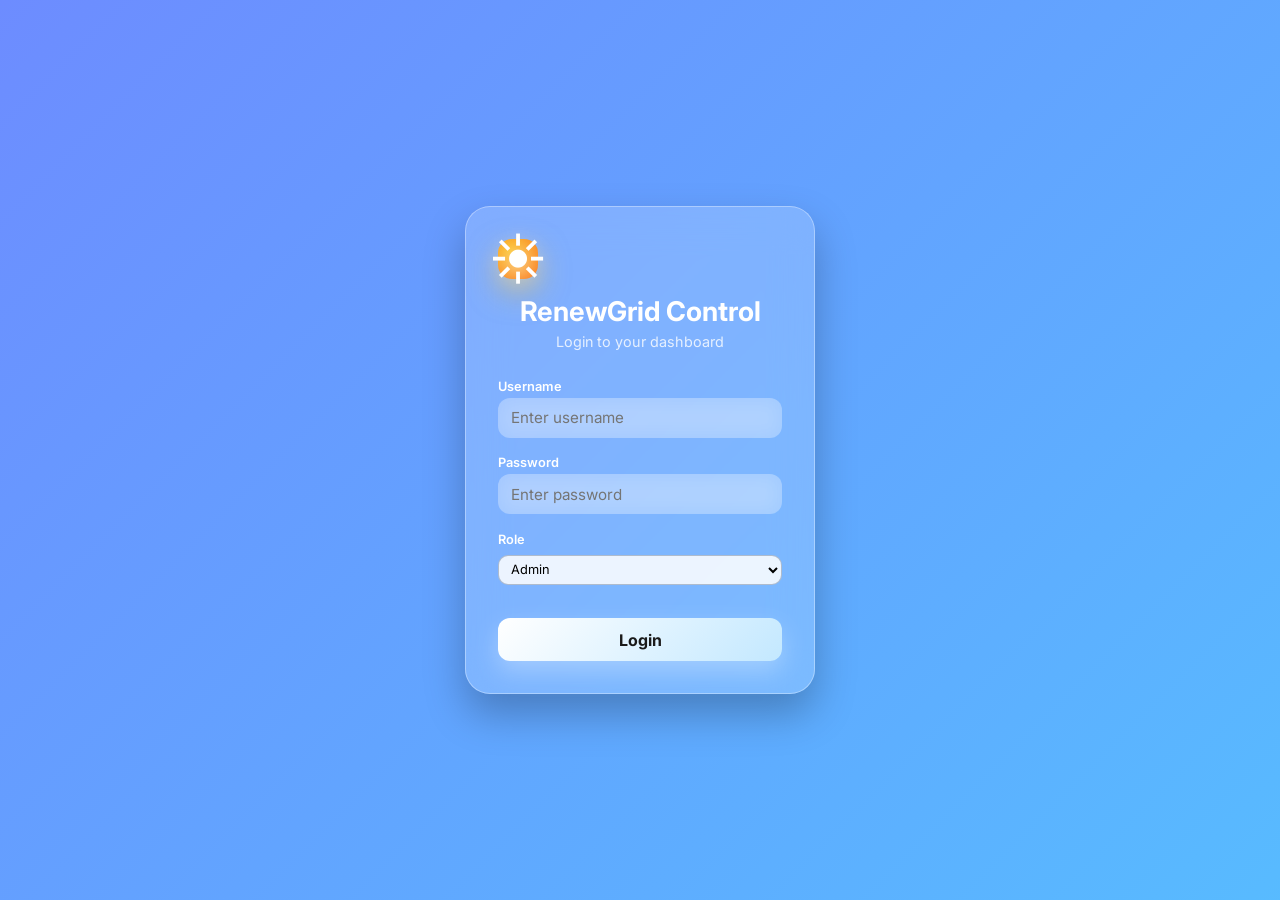
<file: index.html>
<!DOCTYPE html>
<html lang="en">

<head>
    <meta charset="UTF-8" />
    <meta name="viewport" content="width=device-width, initial-scale=1.0" />
    <title>RenewGrid Login</title>
    <link href="https://fonts.googleapis.com/css2?family=Inter:wght@300;400;600;700;800&display=swap" rel="stylesheet">
    <link rel="stylesheet" href="css/style.css">
</head>

<body>
    <div class="login-container">
        <div class="login-card">
            <div class="logo">☀️</div>
            <h2>RenewGrid Control</h2>
            <p class="subtitle">Login to your dashboard</p>

            <div class="form-group">
                <label for="username">Username</label>
                <input id="username" type="text" placeholder="Enter username" />
            </div>

            <div class="form-group">
                <label for="password">Password</label>
                <input id="password" type="password" placeholder="Enter password" />
            </div>

            <div class="form-group">
                <label for="role">Role</label>
                <select id="role">
                    <option value="admin">Admin</option>
                    <option value="viewer">Viewer</option>
                </select>
            </div>

            <div id="errorMsg" class="error-msg" style="display:none"></div>

            <button id="loginBtn">Login</button>
        </div>
    </div>

    <script type="module" src="./js/app.js"></script>
</body>

</html>
</file>
<file: css/style.css>
/* ========== RESET & BASE ========== */
* {
    margin: 0;
    padding: 0;
    box-sizing: border-box;
    font-family: "Inter", system-ui, -apple-system, BlinkMacSystemFont, sans-serif;
}

html,
body {
    height: 100%;
}

body {
    background: radial-gradient(circle at top left, #f9fbff, #dde3f0);
    color: #1f2933;
    -webkit-font-smoothing: antialiased;
    transition: background 0.3s ease, color 0.3s ease;
}

/* Dark base */
body.dark {
    background: radial-gradient(circle at top left, #020617, #020617);
    color: #e5e7eb;
}

/* ========== LAYOUT ========== */

.app-grid {
    display: grid;
    grid-template-columns: 260px 1fr;
    height: 100vh;
    overflow: hidden;
}

/* ========== SIDEBAR ========== */

.sidebar {
    background: linear-gradient(180deg, rgba(15, 23, 42, 0.95), rgba(30, 64, 175, 0.95));
    color: #f9fafb;
    display: flex;
    flex-direction: column;
    justify-content: space-between;
    padding: 1.2rem 1rem;
    border-right: 1px solid rgba(148, 163, 184, 0.3);
    backdrop-filter: blur(24px);
}

.brand {
    display: flex;
    align-items: center;
    gap: 0.75rem;
    margin-bottom: 1.5rem;
}

.logo {
    width: 40px;
    height: 40px;
    border-radius: 14px;
    display: flex;
    align-items: center;
    justify-content: center;
    background: radial-gradient(circle at 30% 30%, #fbbf24, #f97316);
    box-shadow: 0 12px 30px rgba(251, 191, 36, 0.5);
    font-size: 1.4rem;
}

.brand-text .title {
    font-size: 1.2rem;
    font-weight: 700;
    letter-spacing: 0.03em;
}

.brand-text .subtitle {
    font-size: 0.8rem;
    opacity: 0.75;
}

/* NAV */
.nav {
    display: flex;
    flex-direction: column;
    gap: 0.3rem;
    margin-bottom: 1rem;
}

.nav-btn {
    border: none;
    outline: none;
    background: transparent;
    color: #cbd5f5;
    font-size: 0.95rem;
    padding: 0.7rem 0.8rem;
    border-radius: 999px;
    display: flex;
    align-items: center;
    gap: 0.65rem;
    cursor: pointer;
    transition: background 0.2s ease, color 0.2s ease, transform 0.1s ease;
}

.nav-btn i {
    font-size: 1rem;
    opacity: 0.85;
}

.nav-btn:hover {
    background: rgba(148, 163, 184, 0.26);
    transform: translateY(-1px);
}

.nav-btn.active {
    background: linear-gradient(90deg, #6366f1, #22c55e);
    color: #f9fafb;
    box-shadow: 0 10px 24px rgba(99, 102, 241, 0.45);
}

.sidebar-bottom {
    margin-top: 1rem;
    display: flex;
    flex-direction: column;
    gap: 0.65rem;
}

.role-pill {
    display: inline-flex;
    align-items: center;
    justify-content: space-between;
    gap: 0.4rem;
    padding: 0.3rem 0.7rem;
    font-size: 0.8rem;
    border-radius: 999px;
    background: rgba(15, 23, 42, 0.55);
    border: 1px solid rgba(148, 163, 184, 0.4);
}

.small-actions {
    display: flex;
    align-items: center;
    justify-content: space-between;
    gap: 0.5rem;
}

.icon-btn {
    border: none;
    outline: none;
    background: rgba(15, 23, 42, 0.6);
    color: #e5e7eb;
    width: 34px;
    height: 34px;
    border-radius: 999px;
    display: inline-flex;
    align-items: center;
    justify-content: center;
    cursor: pointer;
    transition: background 0.2s ease, transform 0.1s ease;
}

.icon-btn:hover {
    background: rgba(148, 163, 184, 0.4);
    transform: translateY(-1px);
}

#logoutBtn {
    border: none;
    outline: none;
    padding: 0.4rem 0.9rem;
    border-radius: 999px;
    font-size: 0.85rem;
    background: rgba(239, 68, 68, 0.08);
    border: 1px solid rgba(239, 68, 68, 0.5);
    color: #fecaca;
    display: inline-flex;
    align-items: center;
    gap: 0.4rem;
    cursor: pointer;
    transition: background 0.2s ease, transform 0.1s ease, border 0.2s ease;
}

#logoutBtn:hover {
    background: rgba(239, 68, 68, 0.3);
    transform: translateY(-1px);
}

/* ========== MAIN / TOPBAR ========== */

.main {
    display: flex;
    flex-direction: column;
    min-width: 0;
}

.topbar {
    display: flex;
    align-items: center;
    justify-content: space-between;
    padding: 0.8rem 1.25rem;
    border-bottom: 1px solid rgba(148, 163, 184, 0.35);
    background: rgba(255, 255, 255, 0.55);
    backdrop-filter: blur(24px);
}

body.dark .topbar {
    background: rgba(15, 23, 42, 0.9);
}

.search {
    display: flex;
    align-items: center;
    gap: 0.5rem;
    padding: 0.4rem 0.7rem;
    border-radius: 999px;
    border: 1px solid rgba(148, 163, 184, 0.4);
    background: rgba(255, 255, 255, 0.65);
}

body.dark .search {
    background: rgba(15, 23, 42, 0.75);
    border-color: rgba(51, 65, 85, 0.9);
}

.search i {
    font-size: 0.9rem;
    color: #6b7280;
}

.search input {
    border: none;
    outline: none;
    background: transparent;
    font-size: 0.85rem;
    min-width: 200px;
    color: inherit;
}

.top-actions {
    display: flex;
    align-items: center;
    gap: 1.1rem;
}

.stat.quick {
    display: flex;
    flex-direction: column;
    align-items: flex-end;
}

.stat.quick .label {
    font-size: 0.7rem;
    text-transform: uppercase;
    letter-spacing: 0.08em;
    opacity: 0.7;
}

.stat.quick .value {
    font-size: 0.95rem;
    font-weight: 600;
}

.avatar {
    width: 36px;
    height: 36px;
    border-radius: 999px;
    background: linear-gradient(135deg, #6366f1, #ec4899);
    color: white;
    font-size: 0.85rem;
    font-weight: 700;
    display: flex;
    align-items: center;
    justify-content: center;
    box-shadow: 0 8px 22px rgba(99, 102, 241, 0.55);
}

/* ========== CONTENT & TABS ========== */

.content {
    padding: 1rem 1.25rem 1.5rem;
    overflow: auto;
}

.tab {
    display: none;
}

.tab.active {
    display: block;
}

.cards-row {
    display: grid;
    grid-template-columns: repeat(auto-fit, minmax(260px, 1fr));
    gap: 1rem;
    margin-bottom: 1rem;
}

/* ========== CARD (GLASSMORPHIC, COLORFUL) ========== */

.card {
    position: relative;
    background: radial-gradient(circle at top left, rgba(255, 255, 255, 0.95), rgba(248, 250, 252, 0.9));
    border-radius: 18px;
    padding: 1rem;
    box-shadow:
        0 18px 40px rgba(15, 23, 42, 0.08),
        0 0 0 1px rgba(148, 163, 184, 0.15);
    backdrop-filter: blur(24px);
    transition: transform 0.16s ease, box-shadow 0.2s ease, border 0.2s ease;
}

.card:hover {
    transform: translateY(-3px);
    box-shadow:
        0 22px 50px rgba(15, 23, 42, 0.13),
        0 0 0 1px rgba(129, 140, 248, 0.4);
}

body.dark .card {
    background: radial-gradient(circle at top left, rgba(15, 23, 42, 0.96), rgba(15, 23, 42, 0.96));
    box-shadow:
        0 18px 40px rgba(0, 0, 0, 0.6),
        0 0 0 1px rgba(30, 64, 175, 0.6);
}

/* Card header */
.card h4 {
    font-size: 0.95rem;
    font-weight: 600;
    margin-bottom: 0.6rem;
    display: flex;
    align-items: center;
    gap: 0.4rem;
}

/* ========== BUTTONS ========== */

.action-btn,
.simSpeed,
.preset {
    border: none;
    outline: none;
    padding: 0.4rem 0.9rem;
    border-radius: 999px;
    background: linear-gradient(135deg, #4f46e5, #22c55e);
    color: #f9fafb;
    font-size: 0.8rem;
    font-weight: 500;
    cursor: pointer;
    display: inline-flex;
    align-items: center;
    justify-content: center;
    gap: 0.3rem;
    box-shadow: 0 12px 28px rgba(79, 70, 229, 0.45);
    transition: transform 0.12s ease, box-shadow 0.16s ease, opacity 0.15s ease;
}

.action-btn:hover,
.simSpeed:hover,
.preset:hover {
    transform: translateY(-2px);
    box-shadow: 0 16px 35px rgba(79, 70, 229, 0.6);
}

.action-btn:disabled {
    opacity: 0.5;
    cursor: not-allowed;
    box-shadow: none;
}

/* ========== FORMS, INPUTS, SLIDERS ========== */

label {
    font-size: 0.8rem;
    font-weight: 500;
    display: block;
    margin-top: 0.4rem;
}

input[type="number"],
select {
    width: 100%;
    margin-top: 0.25rem;
    padding: 0.35rem 0.5rem;
    border-radius: 10px;
    border: 1px solid rgba(148, 163, 184, 0.7);
    background: rgba(255, 255, 255, 0.85);
    outline: none;
    font-size: 0.8rem;
    transition: border 0.15s ease, box-shadow 0.15s ease;
}

body.dark input[type="number"],
body.dark select {
    background: rgba(15, 23, 42, 0.9);
    border-color: rgba(51, 65, 85, 0.9);
    color: #e5e7eb;
}

input[type="number"]:focus,
select:focus {
    border-color: #6366f1;
    box-shadow: 0 0 0 1px rgba(99, 102, 241, 0.6);
}

/* sliders */
input[type="range"] {
    width: 100%;
    margin: 0.3rem 0 0.15rem;
    /* -webkit-appearance: none; */
    background: transparent;
}

input[type="range"]::-webkit-slider-runnable-track {
    height: 4px;
    border-radius: 999px;
    background: linear-gradient(90deg, #22c55e, #6366f1);
}

input[type="range"]::-webkit-slider-thumb {
    -webkit-appearance: none;
    width: 14px;
    height: 14px;
    border-radius: 50%;
    background: #ffffff;
    border: 2px solid #6366f1;
    margin-top: -5px;
    box-shadow: 0 6px 14px rgba(37, 99, 235, 0.6);
}

input[type="range"]::-moz-range-track {
    height: 4px;
    border-radius: 999px;
    background: linear-gradient(90deg, #22c55e, #6366f1);
}

input[type="range"]::-moz-range-thumb {
    width: 14px;
    height: 14px;
    border-radius: 50%;
    background: #ffffff;
    border: 2px solid #6366f1;
}

/* ========== GAUGES & BADGES ========== */

.gauge {
    font-size: 1.4rem;
    font-weight: 700;
    margin: 0.15rem 0 0.4rem;
}

.status-badge {
    display: inline-block;
    font-size: 0.7rem;
    padding: 0.15rem 0.5rem;
    border-radius: 999px;
    color: #f9fafb;
    background: #9ca3af;
}

.status-badge.active {
    background: linear-gradient(135deg, #22c55e, #16a34a);
}

.status-badge.error {
    background: linear-gradient(135deg, #ef4444, #b91c1c);
}

/* big metrics top row */
#topGen,
#topOut,
#topStored {
    font-variant-numeric: tabular-nums;
}

/* ========== VERTICAL BAR & BATTERY VISUALS ========== */

.vertical-bar {
    width: 100%;
    height: 24px;
    border-radius: 999px;
    background: rgba(226, 232, 240, 0.9);
    overflow: hidden;
    position: relative;
}

.vertical-bar::after {
    content: "";
    position: absolute;
    left: 0;
    top: 0;
    bottom: 0;
    width: 50%;
    background: linear-gradient(90deg, #22c55e, #16a34a);
    transition: width 0.3s ease;
}

.battery-visual {
    width: 100%;
    height: 32px;
    border-radius: 999px;
    background: rgba(226, 232, 240, 0.9);
    overflow: hidden;
    margin-top: 0.5rem;
}

#batteryBarUI,
.battery-visual>div {
    width: 100%;
    height: 100%;
    background: linear-gradient(90deg, #22c55e, #4ade80);
    transition: height 0.3s ease, background 0.3s ease, width 0.3s ease;
}

/* ========== ALERTS & LOGS ========== */

#alertList,
#logBox {
    list-style: none;
    max-height: 160px;
    overflow-y: auto;
    margin-top: 0.4rem;
    padding: 0.4rem 0.5rem;
    border-radius: 12px;
    border: 1px solid rgba(148, 163, 184, 0.55);
    background: rgba(248, 250, 252, 0.9);
    font-size: 0.8rem;
}

body.dark #alertList,
body.dark #logBox {
    background: rgba(15, 23, 42, 0.9);
    border-color: rgba(51, 65, 85, 0.9);
}

.alert {
    border-radius: 999px;
    padding: 0.2rem 0.55rem;
    margin-bottom: 0.25rem;
}

.high-alert {
    background: rgba(239, 68, 68, 0.12);
    color: #b91c1c;
}

.normal-alert {
    background: rgba(234, 179, 8, 0.14);
    color: #854d0e;
}

/* scrollbars */
#alertList::-webkit-scrollbar,
#logBox::-webkit-scrollbar,
.content::-webkit-scrollbar {
    width: 6px;
}

#alertList::-webkit-scrollbar-thumb,
#logBox::-webkit-scrollbar-thumb,
.content::-webkit-scrollbar-thumb {
    background: rgba(156, 163, 175, 0.8);
    border-radius: 999px;
}

/* ========== CHARTS ========== */

canvas {
    max-width: 100%;
}

canvas.mini-chart {
    width: 100% !important;
    height: 70px !important;
}

/* ========== DESTINATIONS ========== */

.dest-row {
    border-bottom: 1px solid rgba(226, 232, 240, 0.9);
    padding-bottom: 0.45rem;
    margin-bottom: 0.4rem;
}

.dest-row:last-child {
    border-bottom: none;
}

.dest-controls label {
    font-size: 0.75rem;
}

/* ========== STORAGE ========== */

#batteriesContainer {
    margin-top: 0.5rem;
}

/* ========== WEATHER ========== */

#weatherTimeSlider {
    margin-top: 0.25rem;
}

/* ========== DISABLED STATE ========== */

.disabled-control {
    opacity: 0.45 !important;
    cursor: not-allowed !important;
}

/* ========== THEMES (SOLAR / BLUE / GREEN) ========== */

body.theme-solar .sidebar {
    background: linear-gradient(180deg, rgba(180, 83, 9, 0.96), rgba(234, 179, 8, 0.96));
}

body.theme-solar .topbar {
    background: rgba(254, 249, 195, 0.85);
}

body.theme-solar .avatar {
    background: linear-gradient(135deg, #facc15, #fb923c);
}

body.theme-blue .sidebar {
    background: linear-gradient(180deg, rgba(15, 23, 42, 0.96), rgba(37, 99, 235, 0.96));
}

body.theme-blue .topbar {
    background: rgba(219, 234, 254, 0.9);
}

body.theme-blue .avatar {
    background: linear-gradient(135deg, #3b82f6, #6366f1);
}

body.theme-green .sidebar {
    background: linear-gradient(180deg, rgba(6, 78, 59, 0.96), rgba(22, 163, 74, 0.96));
}

body.theme-green .topbar {
    background: rgba(220, 252, 231, 0.9);
}

body.theme-green .avatar {
    background: linear-gradient(135deg, #22c55e, #16a34a);
}

/* ========== RESPONSIVE ========== */

@media (max-width: 960px) {
    .app-grid {
        grid-template-columns: 1fr;
    }

    .sidebar {
        grid-row: 2;
        flex-direction: row;
        align-items: center;
        padding: 0.6rem 0.9rem;
        overflow-x: auto;
    }

    .brand {
        display: none;
    }

    .nav {
        flex-direction: row;
        gap: 0.4rem;
        margin-bottom: 0;
    }

    .sidebar-bottom {
        flex-direction: row;
        align-items: center;
        gap: 0.4rem;
    }

    .content {
        padding: 0.75rem;
    }
}

@media (max-width: 640px) {
    .topbar {
        flex-direction: column;
        align-items: flex-start;
        gap: 0.6rem;
    }

    .search input {
        min-width: 120px;
    }

    .top-actions {
        width: 100%;
        justify-content: space-between;
    }
}

/* ===== LOGIN PAGE (B3 – Apple Style Glass UI) ===== */

.login-container {
    display: flex;
    justify-content: center;
    align-items: center;
    height: 100vh;

    background: linear-gradient(135deg, #6d8cff, #4dd2ff, #6affc4);
    background-size: 300% 300%;
    animation: gradientFlow 12s ease infinite;
}

@keyframes gradientFlow {
    0% {
        background-position: 0% 50%;
    }

    50% {
        background-position: 100% 50%;
    }

    100% {
        background-position: 0% 50%;
    }
}

.login-card {
    width: 350px;
    padding: 2rem;
    border-radius: 25px;

    /* Glass effect */
    background: rgba(255, 255, 255, 0.18);
    backdrop-filter: blur(20px);
    -webkit-backdrop-filter: blur(20px);

    border: 1px solid rgba(255, 255, 255, 0.35);
    box-shadow: 0 20px 40px rgba(0, 0, 0, 0.25);

    text-align: center;
    color: #fff;
    animation: fadeIn 0.9s ease;
}

@keyframes fadeIn {
    from {
        opacity: 0;
        transform: translateY(20px);
    }

    to {
        opacity: 1;
        transform: translateY(0);
    }
}

.login-card .logo {
    font-size: 3.5rem;
    margin-bottom: 1rem;
    text-shadow: 0 4px 15px rgba(255, 255, 255, 0.6);
}

.login-card h2 {
    font-size: 1.7rem;
    font-weight: 700;
    margin-bottom: 0.3rem;
}

.login-card .subtitle {
    font-size: 0.9rem;
    opacity: 0.8;
    margin-bottom: 1.8rem;
}

.login-card .form-group {
    text-align: left;
    margin-bottom: 1.1rem;
    color: #fff;
}

.login-card label {
    display: block;
    margin-bottom: 0.25rem;
    font-weight: 600;
}

.login-card input {
    width: 100%;
    padding: 0.65rem 0.8rem;

    border-radius: 12px;
    border: none;

    background: rgba(255, 255, 255, 0.25);
    backdrop-filter: blur(10px);
    color: #fff;

    font-size: 0.95rem;
    outline: none;
    transition: 0.2s;
}

.login-card input:focus {
    background: rgba(255, 255, 255, 0.35);
    box-shadow: 0 0 8px rgba(255, 255, 255, 0.7);
}

.login-card button {
    width: 100%;
    margin-top: 1rem;
    padding: 0.7rem;
    font-size: 1rem;
    font-weight: 700;

    border: none;
    border-radius: 12px;

    background: linear-gradient(135deg, #ffffff, #c3e8ff);
    color: #1a1a1a;

    box-shadow: 0 10px 25px rgba(255, 255, 255, 0.3);
    cursor: pointer;
    transition: 0.2s ease;
}

.login-card button:hover {
    transform: translateY(-3px);
    box-shadow: 0 15px 30px rgba(255, 255, 255, 0.45);
}

.error-msg {
    margin-top: 0.7rem;
    color: #ff6b6b;
    font-weight: 700;
    text-shadow: 0 0 8px rgba(255, 0, 0, 0.5);
}
</file>
